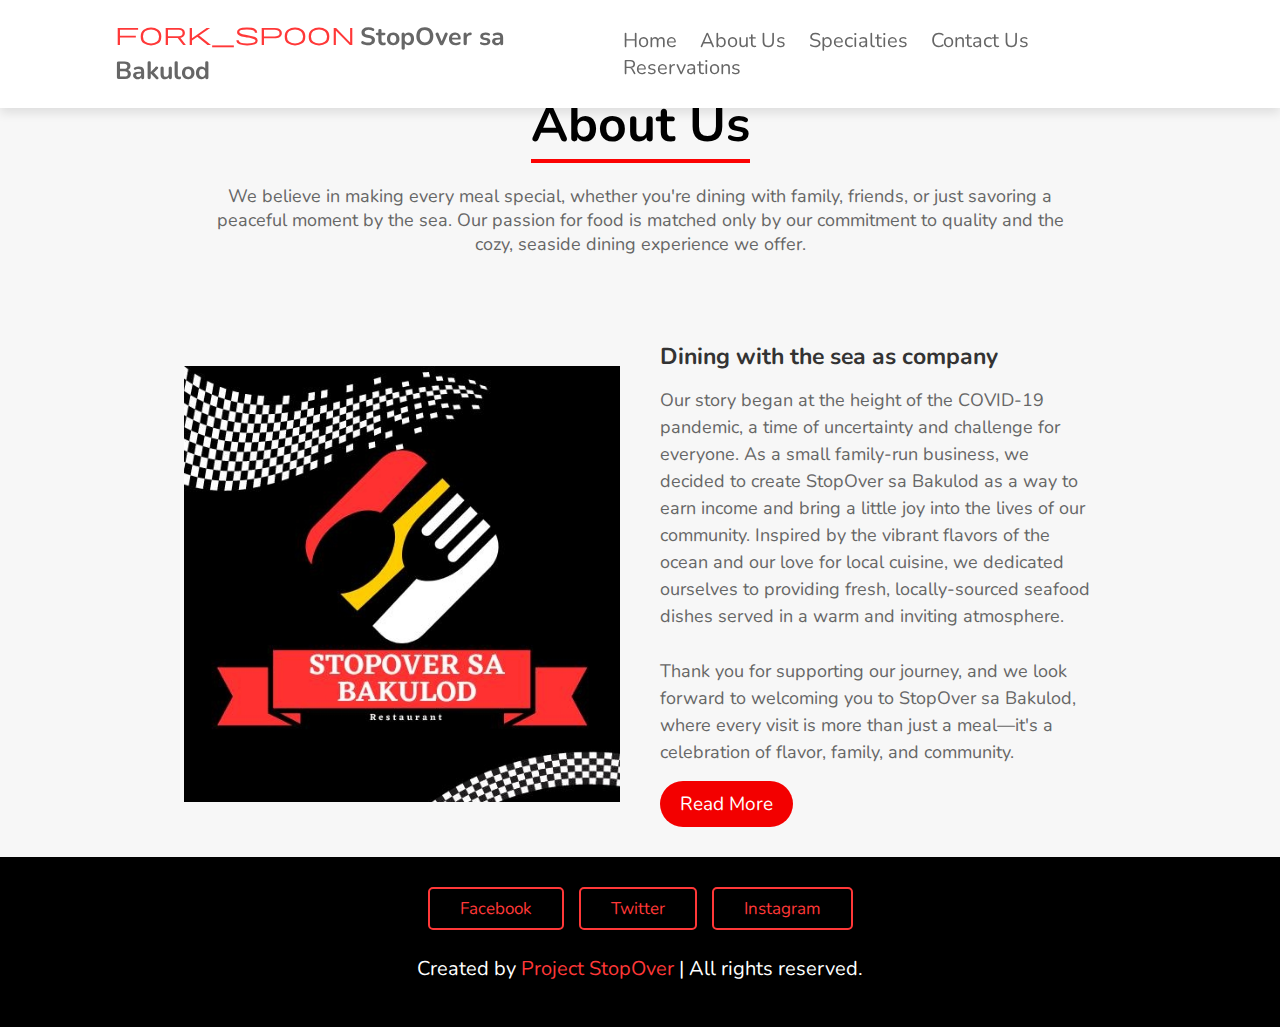
<file: Stopover Webpage/aboutus.html>
<!DOCTYPE html>
<html lang="en">
  <head>
    <meta charset="UTF-8" />
    <meta http-equiv="X-UA-Compatible" content="IE=edge" />
    <meta name="viewport" content="width=device-width, initial-scale=1.0" />
    <title>About Us - StopOver sa Bakulod Restaurant</title>
    <link rel="stylesheet" type="text/css" href="styles/style.css" />
    <link
      rel="stylesheet"
      href="https://cdnjs.cloudflare.com/ajax/libs/font-awesome/6.2.0/css/all.min.css"
    />
    <link 
      rel="stylesheet" 
      href="https://fonts.googleapis.com/css2?family=Material+Symbols+Outlined:opsz,wght,FILL,GRAD@24,400,0,0&icon_names=fork_spoon" /> 
  </head>
  <body>
    <!-- Header section starts -->
    <header>
      <a href="index.html" class="logo"><i class="material-symbols-outlined">fork_spoon</i>StopOver sa Bakulod</a>

      <div id="menu-bar" class="fas fa-bars"></div>

      <nav class="navbar">
        <a href="index.html">Home</a>
        <a href="aboutus.html">About Us</a>
        <a href="specialty.html">Specialties</a>
        <a href="contactus.html">Contact Us</a>
        <a href="reservation.html">Reservations</a>
      </nav>
    </header>
    <!-- Header section ends -->
    <div class="headingg">
      <br>
      <br>
      <br>
      <br>
      <br>
      <h1>About Us</h1>
      <p>We believe in making every meal special, whether you're dining with family, friends, or just savoring a peaceful moment by the sea. Our passion for food is matched only by our commitment to quality and the cozy, seaside dining experience we offer.</p>
    </div>
    <div class="container">
      <section class="about">
        <div class="about-image">
          <img src="images/home-img.jpg">
        </div>
        <div class="about-content">
          <h2>Dining with the sea as company</h2>
          <p>Our story began at the height of the COVID-19 pandemic, a time of uncertainty and challenge for everyone. As a small family-run business, we decided to create StopOver sa Bakulod as a way to earn income and bring a little joy into the lives of our community. Inspired by the vibrant flavors of the ocean and our love for local cuisine, we dedicated ourselves to providing fresh, locally-sourced seafood dishes served in a warm and inviting atmosphere.</p>
          <br>
          
          <br>
          <p>Thank you for supporting our journey, and we look forward to welcoming you to StopOver sa Bakulod, where every visit is more than just a meal—it's a celebration of flavor, family, and community.</p>
        <a href="" class="read-more">Read More</a>
        </div>
      </section>
    </div>
    
   
    <!-- About Us Section ends -->

    <!-- footer section starts  -->
    <section class="footer">
      <div class="share">
        <a href="https://www.facebook.com/profile.php?id=100064205614670" class="btn">Facebook</a>
        <a href="#" class="btn">Twitter</a>
        <a href="#" class="btn">Instagram</a>
      </div>

      <h1 class="credit">
        Created by <span>Project StopOver </span> | All rights reserved.
      </h1>
    </section>
    <!-- footer section ends -->
  </body>
</html>
</file>
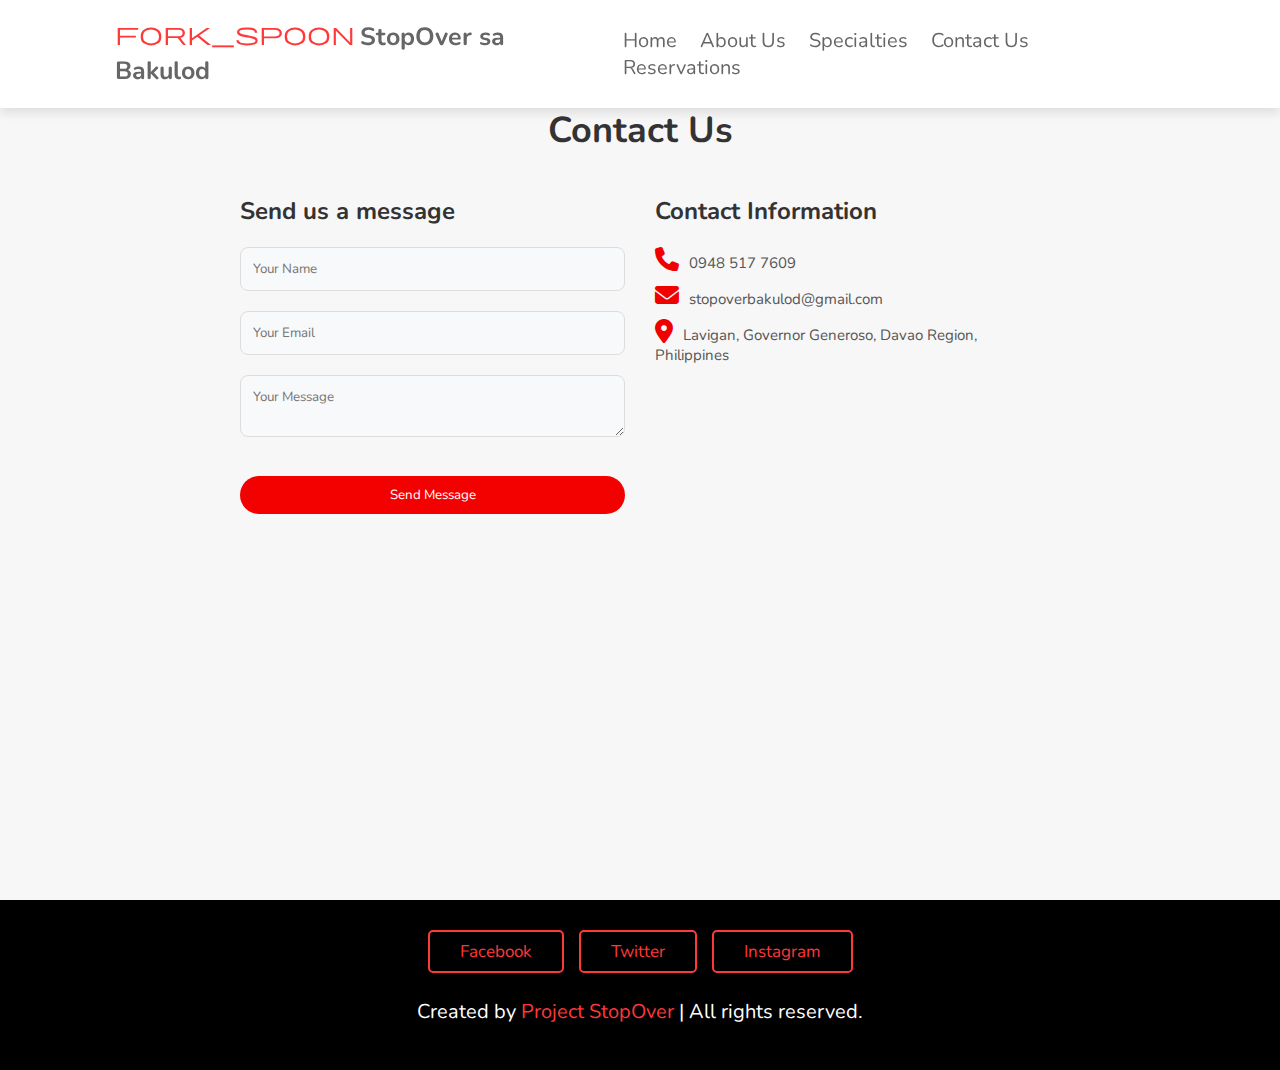
<file: Stopover Webpage/contactus.html>
<!DOCTYPE html>
<html lang="en">
  <head>
    <meta charset="UTF-8" />
    <meta http-equiv="X-UA-Compatible" content="IE=edge" />
    <meta name="viewport" content="width=device-width, initial-scale=1.0" />
    <title>Contact Us - StopOver sa Bakulod Restaurant</title>
    <link rel="stylesheet" type="text/css" href="https://cdnjs.cloudflare.com/ajax/libs/font-awesome/6.4.0/css/all.min.css"/>
    <link rel="stylesheet" type="text/css" href="styles/style.css" />
    <link
      rel="stylesheet"
      href="https://cdnjs.cloudflare.com/ajax/libs/font-awesome/6.2.0/css/all.min.css"
    />
    <link 
      rel="stylesheet" 
      href="https://fonts.googleapis.com/css2?family=Material+Symbols+Outlined:opsz,wght,FILL,GRAD@24,400,0,0&icon_names=fork_spoon" /> 
  </head>
  <body>
    <!-- Header section starts -->
    <header>
      <a href="index.html" class="logo"><i class="material-symbols-outlined">fork_spoon</i>StopOver sa Bakulod</a>

      <div id="menu-bar" class="fas fa-bars"></div>

      <nav class="navbar">
        <a href="index.html">Home</a>
        <a href="aboutus.html">About Us</a>
        <a href="specialty.html">Specialties</a>
        <a href="contactus.html">Contact Us</a>
        <a href="reservation.html">Reservations</a>
      </nav>
    </header>

    <section class="contact">
        <div class="containerr">
            <br>
            <br>
            <br>
            <br>
            <h2>Contact Us</h2>
            <div class="contact-wrapper">
                <div class="contact-form">
                    <h3>Send us a message</h3>
                    <form id="contactForm">
                        <div class="form-group">
                            <input type="text" name="name" placeholder= "Your Name" required>
                        </div>
                        <div class="form-group">
                            <input type="email" name="email" placeholder="Your Email">
                        </div>
                        <div class="form-group">
                            <textarea name="message" placeholder="Your Message" required></textarea>
                        </div>
                        <button type="submit" id="submit">Send Message</button>
                    </form>
                </div>
                <div class="contact-info">
                    <h3>Contact Information</h3>
                    <p><i class="fas fa-phone"></i>0948 517 7609</p>
                    <p><i class="fas fa-envelope"></i>stopoverbakulod@gmail.com</p>
                    <p><i class="fas fa-map-marker-alt"></i>Lavigan, Governor Generoso, Davao Region, Philippines</p>
                </div>
            </div>
        </div>
    </section>

    <div class="outer" style="display: none;">
      <div class="popup">
          <p><i class="fas fa-local-dining"></i></p>
          <br>
          <br>
          <br>
          <h2>Your message has been received.</h2>
          <h2>Thank you for your feedback!</h2>
          <br>
          <br>
          <button id="closebtn">Close</button>
      </div>
  </div>

    <!-- footer section starts  -->
    <section class="footer">
      <div class="share">
        <a href="https://www.facebook.com/profile.php?id=100064205614670" class="btn">Facebook</a>
        <a href="#" class="btn">Twitter</a>
        <a href="#" class="btn">Instagram</a>
      </div>

      <h1 class="credit">
        Created by <span>Project StopOver </span> | All rights reserved.
      </h1>
    </section>
    <!-- footer section ends -->

    <script src="js/script.js"></script>
  </body>
</html>
</file>
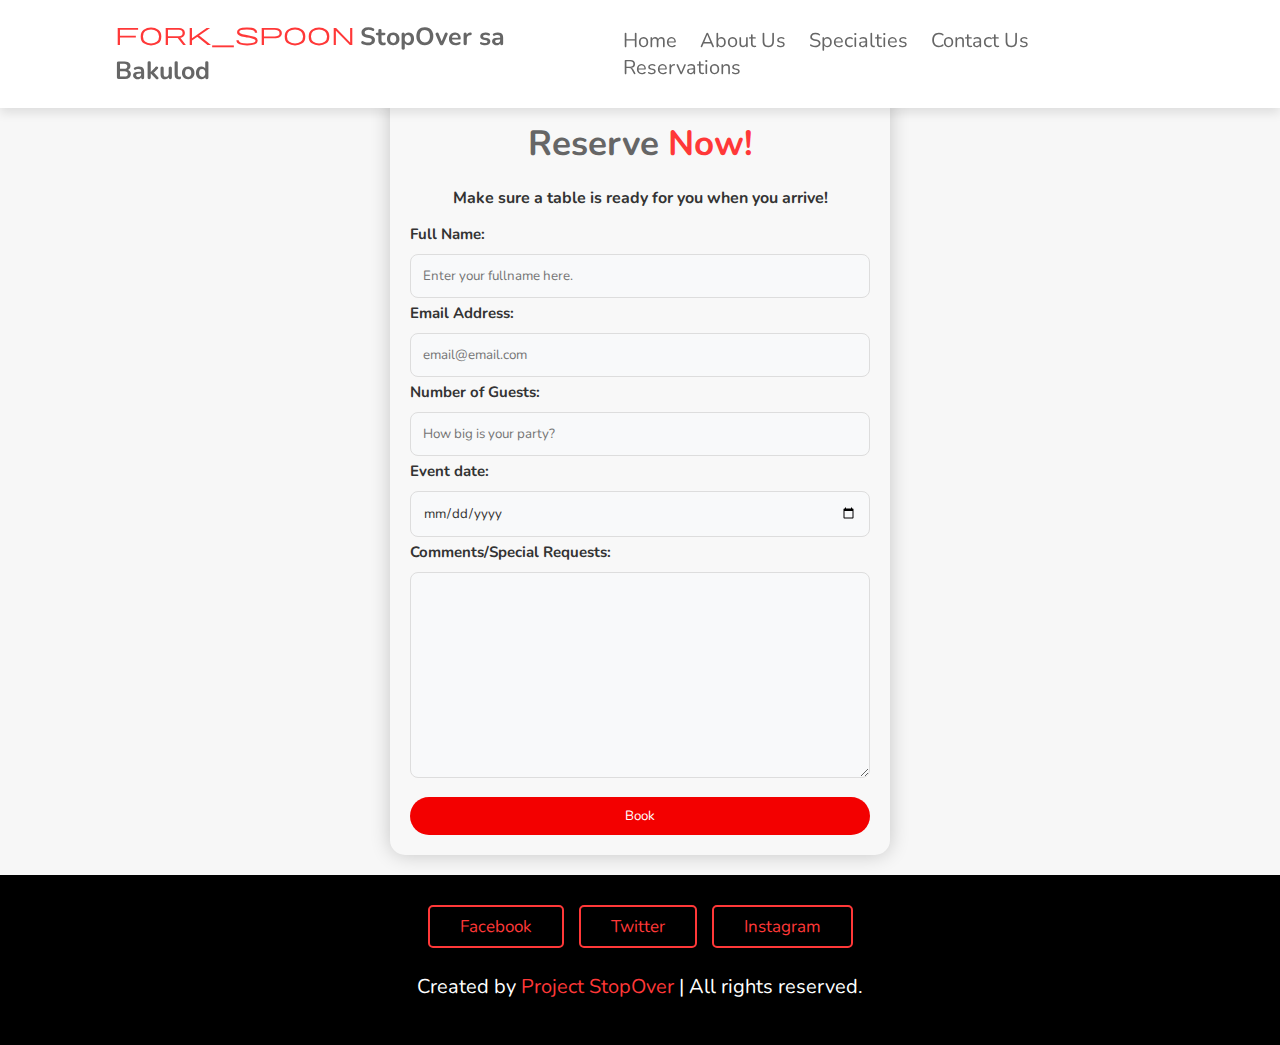
<file: Stopover Webpage/reservation.html>
<!DOCTYPE html>
<html lang="en">
    <head>
        <meta charset="UTF-8" />
        <meta http-equiv="X-UA-Compatible" content="IE=edge" />
        <meta name="viewport" content="width=device-width, initial-scale=1.0" />
        <title>StopOver sa Bakulod Restaurant Webpage</title>
        <link rel="stylesheet" href="styles/style.css" />

        <!-- font awsome cdn link -->
        <link
        rel="stylesheet"
        href="https://cdnjs.cloudflare.com/ajax/libs/font-awesome/6.2.0/css/all.min.css"
        />

        <!-- material icons cdn link -->
        <link 
        rel="stylesheet" 
        href="https://fonts.googleapis.com/css2?family=Material+Symbols+Outlined:opsz,wght,FILL,GRAD@24,400,0,0&icon_names=fork_spoon" /> 
    </head>
    <body>
        <!-- Header section starts -->
        <header>
            <a href="#" class="logo"><i class="material-symbols-outlined">fork_spoon</i>StopOver sa Bakulod</a>
  
            <div id="menu-bar" class="fas fa-bars"></div>
  
            <nav class="navbar">
                <a href="index.html">Home</a>
                <a href="aboutus.html">About Us</a>
                <a href="specialty.html">Specialties</a>
                <a href="contactus.html">Contact Us</a>
                <a href="reservation.html">Reservations</a>
            </nav>
        </header>
        <!-- Header section ends -->
        <section class="reservation" id="reservation">
            <br>
            <br>
            <br>
            <br>
            <br>

            <div class="booking">
                <h1 class="heading">Reserve <span>Now!</span></h1>
                <h3>Make sure a table is ready for you when you arrive!</h3>
                <form id="reservationForm">
                    <label for="fName">Full Name:</label>
                    <input type="text" id="fName" name="fullName" placeholder="Enter your fullname here." required>

                    <label for="email">Email Address:</label>
                    <input type="email" id="email" name="email" placeholder="email@email.com" required>

                    <label for="numberOfGuests">Number of Guests:</label>
                    <input type="number" id="numGuests" name="numberOfGuests" placeholder="How big is your party?" required>

                    <label for="date">Event date:</label>
                    <input type="date" id="date" name="date" required>

                    <label for="comments">Comments/Special Requests:</label>
                    <textarea name="comments" id="comments" cols="30" rows="10"></textarea>

                    <button type="submit" id="submit">Book</button>
                </form>
                
            </div>
         </section>

         <div class="outer" style="display: none;">
            <div class="popup">
                <p><i class="fas fa-local-dining"></i></p>
                <br>
                <br>
                <br>
                <h2>Your reservation has been booked.</h2>
                <h2>Thank you for booking with us!</h2>
                <br>
                <br>
                <button id="closebtn">Close</button>
            </div>
        </div>

         <!-- footer section starts  -->
        <section class="footer">
            <div class="share">
                <a href="https://www.facebook.com/profile.php?id=100064205614670" class="btn">Facebook</a>
                <a href="#" class="btn">Twitter</a>
                <a href="#" class="btn">Instagram</a>
            </div>
  
            <h1 class="credit">
                Created by <span>Project StopOver </span> | All rights reserved.
            </h1>
        </section>
        <!-- footer section ends -->

        <script src="js/script.js"></script>
    </body>
</html>
</file>
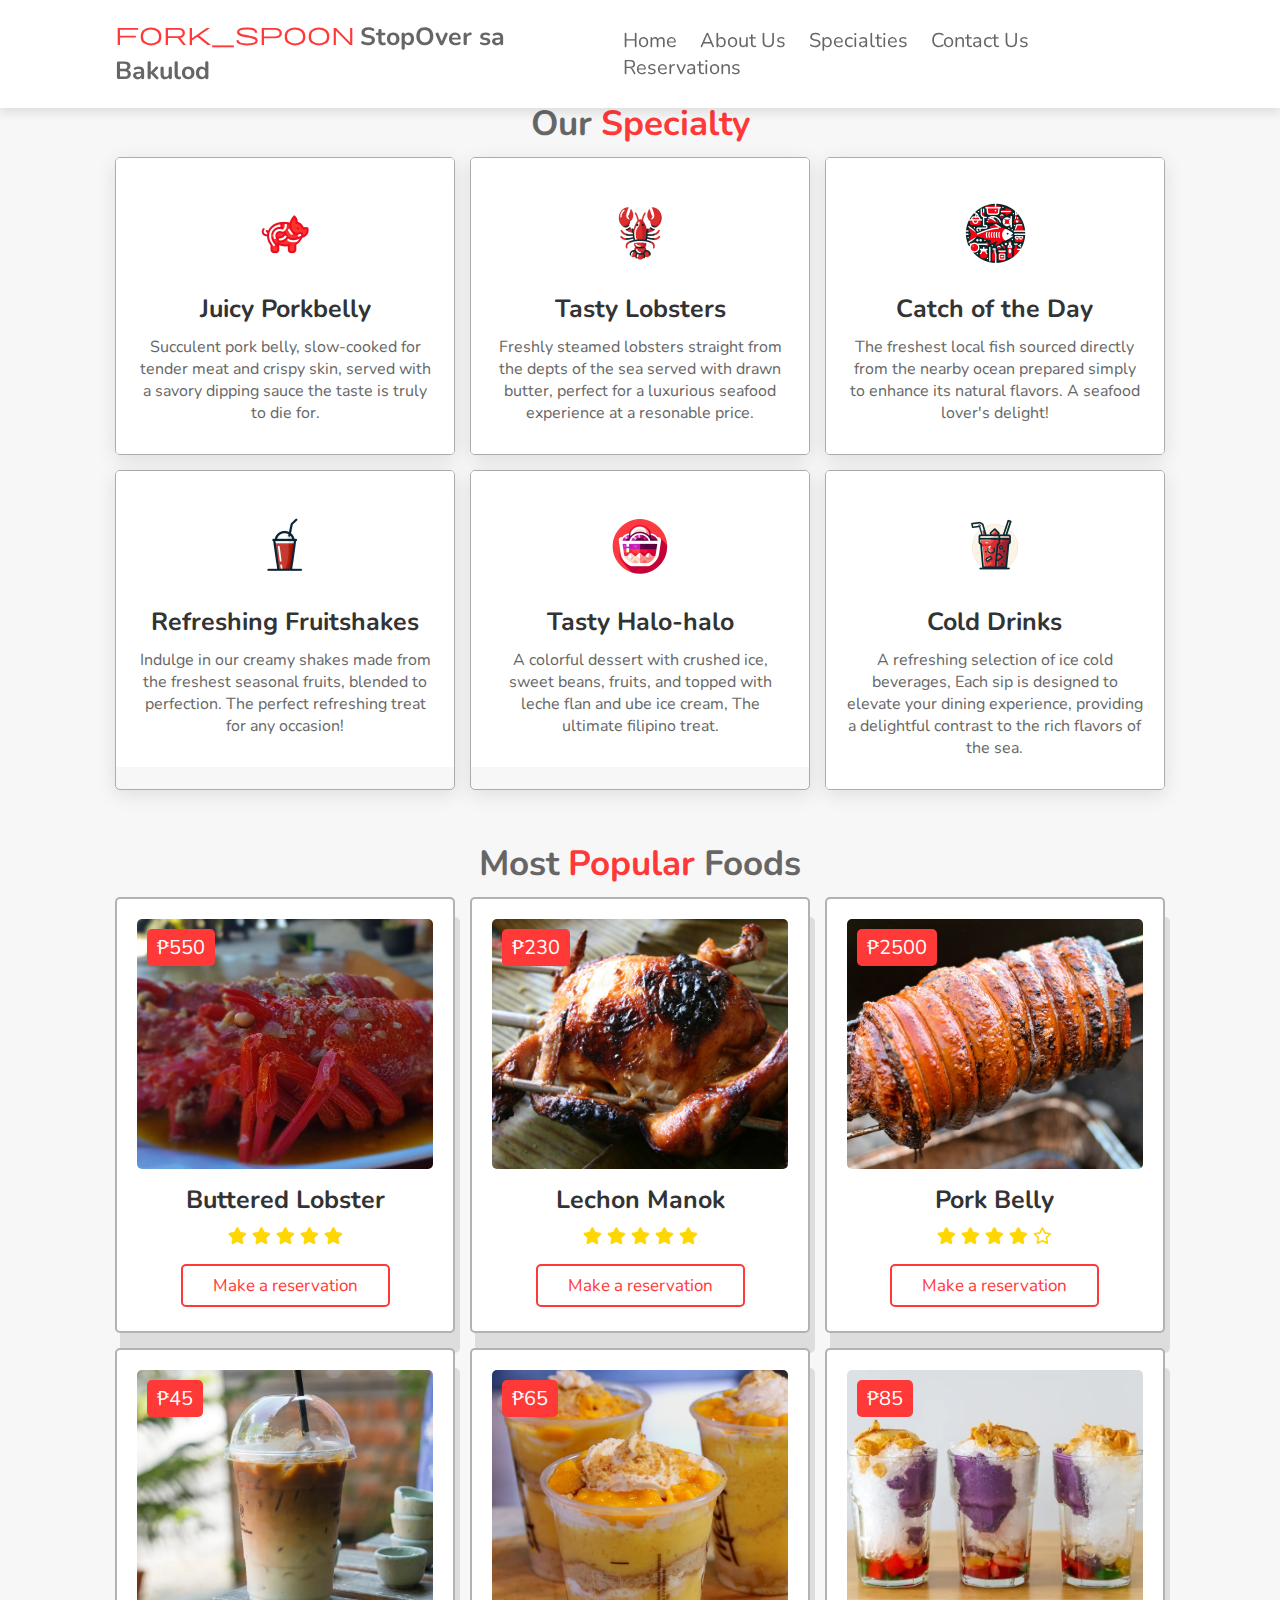
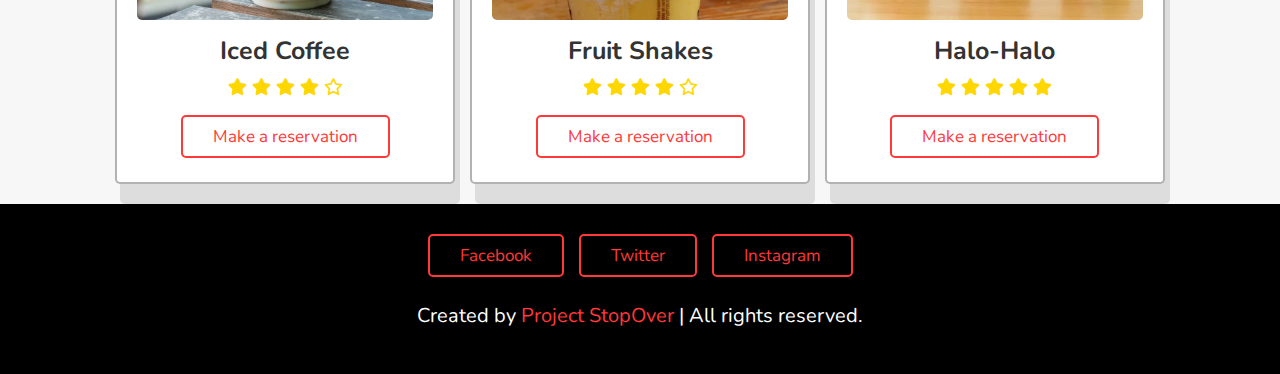
<file: Stopover Webpage/specialty.html>
<!DOCTYPE html>
<html lang="en">
<head>
    <meta charset="UTF-8">
    <meta name="viewport" content="width=device-width, initial-scale=1.0">
    <title>StopOver sa Bakulod Restaurant Webpage</title>
    <link rel="stylesheet" href="styles/style.css">

    <!-- font awsome cdn link -->
    <link
      rel="stylesheet"
      href="https://cdnjs.cloudflare.com/ajax/libs/font-awesome/6.2.0/css/all.min.css"
    />

    <!-- material icons cdn link -->
    <link 
      rel="stylesheet" 
      href="https://fonts.googleapis.com/css2?family=Material+Symbols+Outlined:opsz,wght,FILL,GRAD@24,400,0,0&icon_names=fork_spoon" /> 
</head>
<body>
  <!-- Header section starts -->
  <header>
    <a href="#" class="logo"><i class="material-symbols-outlined">fork_spoon</i>StopOver sa Bakulod</a>

    <div id="menu-bar" class="fas fa-bars"></div>

    <nav class="navbar">
      <a href="index.html">Home</a>
      <a href="aboutus.html">About Us</a>
      <a href="specialty.html">Specialties</a>
      <a href="contactus.html">Contact Us</a>
      <a href="reservation.html">Reservations</a>
    </nav>
  </header>
  <!-- Header section ends -->  

<!-- speciality section starts -->
<section class="speciality" id="speciality">
    <br>
    <br>
    <br>
    <br>
    <br>
    <h1 class="heading">Our <span>Specialty</span></h1>

    <div class="box-container">
      <div class="box">
        <img src="./images/pork belly.jpg" alt="" class="image" />
        <div class="content">
          <img src="./images/pork belly icon.png" alt="" />
          <h3>Juicy Porkbelly</h3>
          <p>
            Succulent pork belly, slow-cooked for tender meat and crispy skin, served with a savory dipping sauce the taste is truly to die for.
          </p>
        </div>
      </div>

      <div class="box">
        <img src="./images/lobster.jpg" alt="" class="image" />
        <div class="content">
          <img src="./images/lobster icon.png" alt="" />
          <h3>Tasty Lobsters</h3>
          <p>
            Freshly steamed lobsters straight from the depts of the sea served with drawn butter, perfect for a luxurious seafood experience at a resonable price.
          </p>
        </div>
      </div>

      <div class="box">
        <img src="./images/catch of the day.jpg" alt="" class="image" />
        <div class="content">
          <img src="./images/catch of the day icon.png" alt="" />
          <h3>Catch of the Day</h3>
          <p>
            The freshest local fish sourced directly from the nearby ocean prepared simply to enhance its natural flavors. A seafood lover's delight!
          </p>
        </div>
      </div>

      <div class="box">
        <img src="./images/fruit shake.jpg" alt="" class="image" />
        <div class="content">
          <img src="./images/shake icon.png" alt="" />
          <h3>Refreshing Fruitshakes</h3>
          <p>
            Indulge in our creamy shakes made from the freshest seasonal fruits, blended to perfection. The perfect refreshing treat for any occasion!
          </p>
        </div>
      </div>

      <div class="box">
        <img src="./images/halo halo.webp" alt="" class="image" />
        <div class="content">
          <img src="./images/halohalo icon.png" alt="" />
          <h3>Tasty Halo-halo</h3>
          <p>
            A colorful dessert with crushed ice, sweet beans, fruits, and topped with leche flan and ube ice cream, The ultimate filipino treat.
          </p>
        </div>
      </div>

      <div class="box">
        <img src="./images/cold drinks.jpg" alt="" class="image" />
        <div class="content">
          <img src="./images/drinks icon.png" alt="" />
          <h3>Cold Drinks</h3>
          <p>
            A refreshing selection of ice cold beverages, Each sip is designed to elevate your dining experience, providing a delightful contrast to the rich flavors of the sea.
          </p>
        </div>
      </div>
    </div>
  </section>
  <!-- speciality section ends -->

  <!-- popular section starts -->
  <section class="popular" id="popular">
    <h1 class="heading">Most <span>Popular </span> Foods </h1>

    <div class="box-container">
      <div class="box">
        <span class="price">₱550</span>
        <img src="./images/lobster2.jpg" alt="" />
        <h3>Buttered Lobster</h3>
        <div class="stars">
          <i class="fas fa-star"></i>
          <i class="fas fa-star"></i>
          <i class="fas fa-star"></i>
          <i class="fas fa-star"></i>
          <i class="fas fa-star"></i>
        </div>
        <a href="reservation.html" class="btn">Make a reservation</a>
      </div>

      <div class="box">
        <span class="price">₱230</span>
        <img src="./images/LechonManok2.jpg" alt="" />
        <h3>Lechon Manok</h3>
        <div class="stars">
          <i class="fas fa-star"></i>
          <i class="fas fa-star"></i>
          <i class="fas fa-star"></i>
          <i class="fas fa-star"></i>
          <i class="fas fa-star"></i>
        </div>
        <a href="reservation.html" class="btn">Make a reservation</a>
      </div>

      <div class="box">
        <span class="price">₱2500</span>
        <img src="./images/pork belly2.jpg" alt="" />
        <h3>Pork Belly</h3>
        <div class="stars">
          <i class="fas fa-star"></i>
          <i class="fas fa-star"></i>
          <i class="fas fa-star"></i>
          <i class="fas fa-star"></i>
          <i class="far fa-star"></i>
        </div>
        <a href="reservation.html" class="btn">Make a reservation</a>
      </div>

      <div class="box">
        <span class="price">₱45</span>
        <img src="./images/iced coffee.webp" alt="" />
        <h3>Iced Coffee</h3>
        <div class="stars">
          <i class="fas fa-star"></i>
          <i class="fas fa-star"></i>
          <i class="fas fa-star"></i>
          <i class="fas fa-star"></i>
          <i class="far fa-star"></i>
        </div>
        <a href="reservation.html" class="btn">Make a reservation</a>
      </div>

      <div class="box">
        <span class="price">₱65</span>
        <img src="./images/shake1.jpg" alt="" />
        <h3>Fruit Shakes</h3>
        <div class="stars">
          <i class="fas fa-star"></i>
          <i class="fas fa-star"></i>
          <i class="fas fa-star"></i>
          <i class="fas fa-star"></i>
          <i class="far fa-star"></i>
        </div>
        <a href="reservation.html" class="btn">Make a reservation</a>
      </div>

      <div class="box">
        <span class="price">₱85</span>
        <img src="./images/halo halo3.jpg" alt="" />
        <h3>Halo-Halo</h3>
        <div class="stars">
          <i class="fas fa-star"></i>
          <i class="fas fa-star"></i>
          <i class="fas fa-star"></i>
          <i class="fas fa-star"></i>
          <i class="fas fa-star"></i>
        </div>
        <a href="reservation.html" class="btn">Make a reservation</a>
      </div>
    </div>
  </section>
  <!-- popular section ends -->

  <!-- footer section starts  -->
  <section class="footer">
    <div class="share">
      <a href="https://www.facebook.com/profile.php?id=100064205614670" class="btn">Facebook</a>
      <a href="#" class="btn">Twitter</a>
      <a href="#" class="btn">Instagram</a>
    </div>

    <h1 class="credit">
      Created by <span>Project StopOver </span> | All rights reserved.
    </h1>
  </section>
  <!-- footer section ends -->
</file>
<file: Stopover Webpage/styles/style.css>
@import url("https://fonts.googleapis.com/css2?family=Nunito:wght@200;300;400;600;700&display=swap");

:root {
  --red: #ff3838;
}

* {
  font-family: "Nunito", sans-serif;
  margin: 0;
  padding: 0;
  box-sizing: border-box;
  outline: none;
  border: none;
  text-decoration: none;
  /*text-transform: capitalize;*/
  transition: all 0.2s linear;
}

*::selection {
    background-color: var(--red);
    color: #fff;  
}

html {
    font-size: 62.5%;
    overflow-x: hidden;
    scroll-behavior: smooth;
    scroll-padding-top: 6rem;
}
  
body {
    background: #f7f7f7;
}
  
section {
    padding: 2rem 9%;
}

.heading {
    text-align: center;
    font-size: 3.5rem;
    padding: 1rem;
    color: #666;
}

.heading span {
    color: var(--red);
}

.btn {
    display: inline-block;
    padding: 0.8rem 3rem;
    border: 0.2rem solid var(--red);
    color: var(--red);
    cursor: pointer;
    font-size: 1.7rem;
    border-radius: 0.5rem;
    position: relative;
    overflow: hidden;
    z-index: 0;
    margin-top: 1rem;
}

.btn::before {
    content: "";
    position: absolute;
    top: 0;
    right: 0;
    width: 0%;
    height: 100%;
    background: var(--red);
    transition: 0.3s linear;
    z-index: -1;
}

.btn:hover::before {
    width: 100%;
    left: 0;
}
  
.btn:hover {
    color: #fff;
}

header {
    top: 0;
    left: 0;
    right: 0;
    position: fixed;
    z-index: 1000;
    display: flex;
    justify-content: space-between;
    align-items: center;
    background: #fff;
    padding: 2rem 9%;
    box-shadow: 0 0.5rem 1rem rgba(0, 0, 0, 0.1);
}

header .logo {
    font-size: 2.5rem;
    font-weight: bolder;
    color: #666;
}
  
header .logo i {
    padding-right: 0.5rem;
    color: var(--red);
}
  
header .navbar a {
    font-size: 2rem;
    color: #666;
    margin-left: 2rem;
}
  
header .navbar a:hover {
    color: var(--red);
}

#menu-bar {
    font-size: 3rem;
    cursor: pointer;
    color: #666;
    border: 0.1rem solid #666;
    border-radius: 0.3rem;
    padding: 0.5rem 1.5rem;
    display: none;
}

.home {
    position: relative; /* Ensure the overlay is positioned relative to this section */
    display: flex;
    flex-wrap: wrap;
    gap: 1.5rem;
    min-height: 100vh;
    align-items: center;
    background: url("../images/home-bg.jpg");
    background-size: cover;
    background-position: center;
}

.overlay {
    position: absolute; /* Position the overlay absolutely */
    top: 0;
    left: 0;
    right: 0;
    bottom: 0;
    background: rgba(0, 0, 0, 0.5); /* Semi-transparent black background */
    z-index: 1; /* Place it behind the content */
}

.content {
    position: relative; /* Position the content relative so it's on top of the overlay */
    z-index: 2; /* Ensure the content appears above the overlay */
}

.home .content {
    flex: 1;
    padding-top: 6rem;
    max-width: 40rem; /* Limit width to avoid covering background */
    text-align: left; /* Align text to the left */
    margin-left: 0.01rem; /* Add left margin to adjust position */
    margin-right: 3rem;
    margin-top: 3rem; /* Moves the content down */
    background-color: rgba(181, 179, 179, 0.6); /* Optional: add a background to enhance readability */
    padding: 3rem; /* Optional padding for better spacing */
    border-radius: 8px; /* Optional rounded corners */
}

.home .content h3 {
    font-size: 5rem;
    color: #ffffff;
}
  
.home .content p {
    font-size: 1.7rem;
    color: #ffffff;
    padding: 1rem 0;
    text-align: justify;
}
  
.home .image {
    flex: 1 1 40rem;
    z-index: 2; /* Ensure the image is also above the overlay */
}
  
.home .image img {
    width: 100%;
    padding: 1rem;
    animation: float 3s linear infinite;
}
  
@keyframes float {
    0%,
    100% {
      transform: translateY(0rem);
    }
  
    50% {
      transform: translateY(3rem);
    }
}
  
.speciality .box-container {
    display: flex;
    flex-wrap: wrap;
    gap: 1.5rem;
}
  
.speciality .box-container .box {
    flex: 1 1 30rem;
    position: relative;
    overflow: hidden;
    box-shadow: 0 0.5rem 2rem rgba(0, 0, 0, 0.1);
    border: 0.1rem solid rgba(0, 0, 0, 0.3);
    cursor: pointer;
    border-radius: 0.5rem;
}
  
.speciality .box-container .box .image {
    height: 100%;
    width: 100%;
    position: absolute;
    object-fit: cover;
    top: -100%;
    left: 0;
}
  
.speciality .box-container .box .content {
    text-align: center;
    background: #fff;
    padding: 2rem;
}
  
.speciality .box-container .box .content img {
    margin: 1.5rem 0;
}
  
.speciality .box-container .box .content h3 {
    font-size: 2.5rem;
    color: #333;
}
  
.speciality .box-container .box .content p {
    font-size: 1.6rem;
    color: #666;
    padding: 1rem 0;
}
  
.speciality .box-container .box:hover .image {
    top: 0;
}
  
.speciality .box-container .box:hover .content {
    transform: translateY(100%);
}

.popular .box-container {
    display: flex;
    flex-wrap: wrap;
    gap: 1.5rem;
}
  
.popular .box-container .box {
    padding: 2rem;
    background: #fff;
    box-shadow: 0.5rem 2rem rgba(0, 0, 0, 0.1);
    border: 0.2rem solid rgba(0, 0, 0, 0.3);
    border-radius: 0.5rem;
    text-align: center;
    flex: 1 1 30rem;
    position: relative;
}
  
.popular .box-container .box img {
    height: 25rem;
    width: 100%;
    object-fit: cover;
    border-radius: 0.5rem;
}
  
.popular .box-container .box .price {
    position: absolute;
    top: 3rem;
    left: 3rem;
    background: var(--red);
    color: #fff;
    font-size: 2rem;
    padding: 0.5rem 1rem;
    border-radius: 0.5rem;
}
  
  .popular .box-container .box h3 {
    color: #333;
    font-size: 2.5rem;
    padding-top: 1rem;
}
  
.popular .box-container .box .stars i {
    color: gold;
    font-size: 1.7rem;
    padding: 1rem 0.1rem;
}

.steps {
    display: flex;
    flex-wrap: wrap;
    gap: 1.5rem;
    padding: 1rem;
}
  
.steps .box {
    flex: 1 1 25rem;
    text-align: center;
    padding: 1rem;
}
  
.steps .box img {
    border-radius: 50%;
    box-shadow: 0 0.5rem 2rem rgba(0, 0, 0, 0.1);
    border: 1rem solid #fff;
}
  
.steps .box h3 {
    font-size: 3rem;
    color: #333;
    padding: 1rem;
}

/* Gallery Section Styles */
.gallery .box-container {
    display: flex;
    flex-wrap: wrap;
    gap: 1.5rem;
}
  
.gallery .box-container .box {
    height: 31rem;
    flex: 1 1 33rem;
    border: 1px solid #fff;
    box-shadow: 0 0.5rem 2rem rgba(0, 0, 0, 0.1);
    border-radius: 0.5rem;
    overflow: hidden;
    position: relative;
}
  
.gallery .box-container .box img {
    height: 100%;
    width: 100%;
    object-fit: cover;
}


.review .box-container {
    display: flex;
    flex-wrap: wrap;
    gap: 1.5rem;
}
  
.review .box-container .box {
    text-align: center;
    padding: 2rem;
    border: 1rem solid #fff;
    box-shadow: 0 0.5rem 1rem rgba(0, 0, 0, 0.3);
    border-radius: 0.5rem;
    background: #333;
    flex: 1 1 30rem;
    margin-top: 6rem;
}
  
.review .box-container .box img {
    height: 12rem;
    width: 12rem;
    border-radius: 50%;
    margin-top: -8rem;
    border: 1rem solid #fff;
    object-fit: cover;
}
  
.review .box-container .box h3 {
    font-size: 2.5rem;
    color: #fff;
    padding: 0.5rem 0;
}
  
.review .box-container .box .stars i {
    font-size: 2rem;
    color: var(--red);
    padding: 0.5rem 0;
}
  
.review .box-container .box p {
    font-size: 1.7rem;
    color: #fff;
    padding: 1rem 0;
}

.footer {
    background: #000;
    text-align: center;
}
  
.footer .share {
    display: flex;
    gap: 1.5rem;
    justify-content: center;
    flex-wrap: wrap;
}
  
.footer .credit {
    padding: 2.5rem 1rem;
    color: #fff;
    font-weight: normal;
    font-size: 2rem;
}
  
.footer .credit span {
    color: var(--red);
}



.headingg{
    width:90%;
    display: flex;
    justify-content: center;
    align-items: center;
    flex-direction: column;
    text-align: center;
    margin: 20px auto;
}
.headingg h1{
    font-size: 50px;
    color: #000;
    margin-bottom: 25px;
    position: relative;
}
.headingg h1::after{
    content:"";
    position: absolute;
    width: 100%;
    height: 4px;
    display: block;
    margin:0 auto;
    background-color: #fc0303;
}
.headingg p{
    font-size: 18px;
    color: #666;
    margin-bottom: 35px;
    width:75%;
}
.container{
    width: 90%;
    margin:0 auto;
    padding:10px 20px;
}
.about{
    display: flex;
    justify-content: space-between;
    align-items: center;
    flex-wrap: wrap;
}
.about-image{
    flex: 1;
    margin-right: 40px;
    overflow: hidden;
}
.about-image img{
    max-width: 100%;
    height: auto;
    display: block;
    transition: 0.5s ease;
}
.about-image:hover img{
    transform: scale(1.2);
}
.about-content{
    flex: 1;
}
.about-content h2{
    font-size: 23px;
    margin-bottom: 15px;
    color: #333;
}
.about-content p{
    font-size: 18px;
    line-height: 1.5;
    color: #666;
}
.about-content .read-more{
    display: inline-block;
    padding: 10px 20px;
    background-color: #f30000;
    color: #fff;
    font-size: 19px;
    text-decoration: none;
    border-radius: 25px;
    margin-top: 15px;
    transition: 0.3s ease;
}
.about-content .read-more:hover{
    background-color: #fb0707;
}
@media screen and (max-width: 768px){
    .headingg{
        padding: 0px 20px;
    }
    .headingg h1{
        font-size: 36px;
    }
    .headingg p{
        font-size: 17px;
        margin-bottom: 0px;
    }
    .container{
        padding: 0px;
    }
    .about{
        padding: 20px;
        flex-direction: column;
    }
    .about-image{
        margin-right: 0px;
        margin-bottom: 20px;
    }
    .about-content p{
        padding: 0px;
        font-size: 16px;
    }
    .about-content .read-more{
        font-size: 16px;
    }
}

.contact{
    min-height: 100vh;
    background-color: #f7f7f7;
    padding: 50px;
    text-align: center;
}
.containerr{
    max-width: 800px;
    margin: 0 auto;
}
.containerr h2{
    font-size: 36px;
    margin-bottom: 40px;
    color: #333;
}
.contact-wrapper{
    display: grid;
    grid-template-columns: repeat(2, 1fr);
    grid-gap: 30px;
}
.contact-form{
    text-align: left;
}
.contact-form h3{
    font-size: 24px;
    margin-bottom: 20px;
    color: #333;
}
.form-group{
    margin-bottom: 20px;
}
input,textarea{
    width: 100%;
    padding: 12px;
    border-radius: 8px;
    border: 1px solid #ddd;
    background-color: #f8f9fa;
    color: #333;
}
input:focus,
textarea:focus{
    outline: none;
    box-shadow: 0 0 8px #bbb;
}
button{
    display: inline-block;
    padding: 10px 20px;
    background-color: #f30000;
    color: #fff;
    text-decoration: none;
    border-radius: 25px;
    margin-top: 15px;
    transition: 0.3s ease;
    width:100%
}
button:hover{
    background-color: #ff0000;
}
.contact-info{
    text-align: left;
}
.contact-info h3{
    font-size: 24px;
    margin-bottom: 20px;
    color: #333;
}
.contact-info p{
    margin-bottom: 10px;
    color: #555;
    font-size: 15px;
}
.contact-info i{
    color: #f10000;
    margin-right: 10px;
    font-size: 24px;
    
}
@media screen and (max-width: 768px){
    .containerr{
        padding: 20px;
    }
    .contact-wrapper{
        
        grid-template-columns: 1fr;
        
    }
}



  
.booking {
    margin:auto;
    justify-content: center;
    background-color: #f8f8f8;
    border-radius: 15px;
    box-shadow: 0 0 20px rgba(0, 0, 0, 0.2);
    padding: 20px;
    width:500px;
}

.booking h3 {
    text-align: center;
    font-size: 1.6rem;
    color: #333;
    padding: 10px;
}

label {
    display: block;
    margin-top: 5px;
    margin-bottom: 10px;
    color:#333;
    font-weight: bold;
    font-size: 1.5rem;
}

.outer {
    display: flex;
    justify-content: center;
    align-items: center;
    position: fixed; /* Change to fixed positioning */
    top: 0; /* Cover the entire viewport */
    left: 0; /* Cover the entire viewport */
    width: 100%; /* Cover the entire viewport */
    height: 100%; /* Cover the entire viewport */
    background-color: rgba(0, 0, 0, 0.5); /* Optional: Add a semi-transparent background */
    z-index: 1000; /* Ensure it’s above other content */
}


.popup h2 {
    text-align: center;
}

.popup {
    background-color: #fafafa;
    width: 366px;
    height: 222px;
    border-radius: 26px;
    text-align: center;
    display: none; /* Keep this for the initial state */
    transition: all 0.5s ease;
    z-index: 1001; /* Make sure this is above the outer */
}


#closebtn {
    width: 50%;
    margin-top: 3px;
}

.popup button {
    margin-top: 6px;
}

button:hover {
    background-color: #333;
    color: white;
}
</file>
